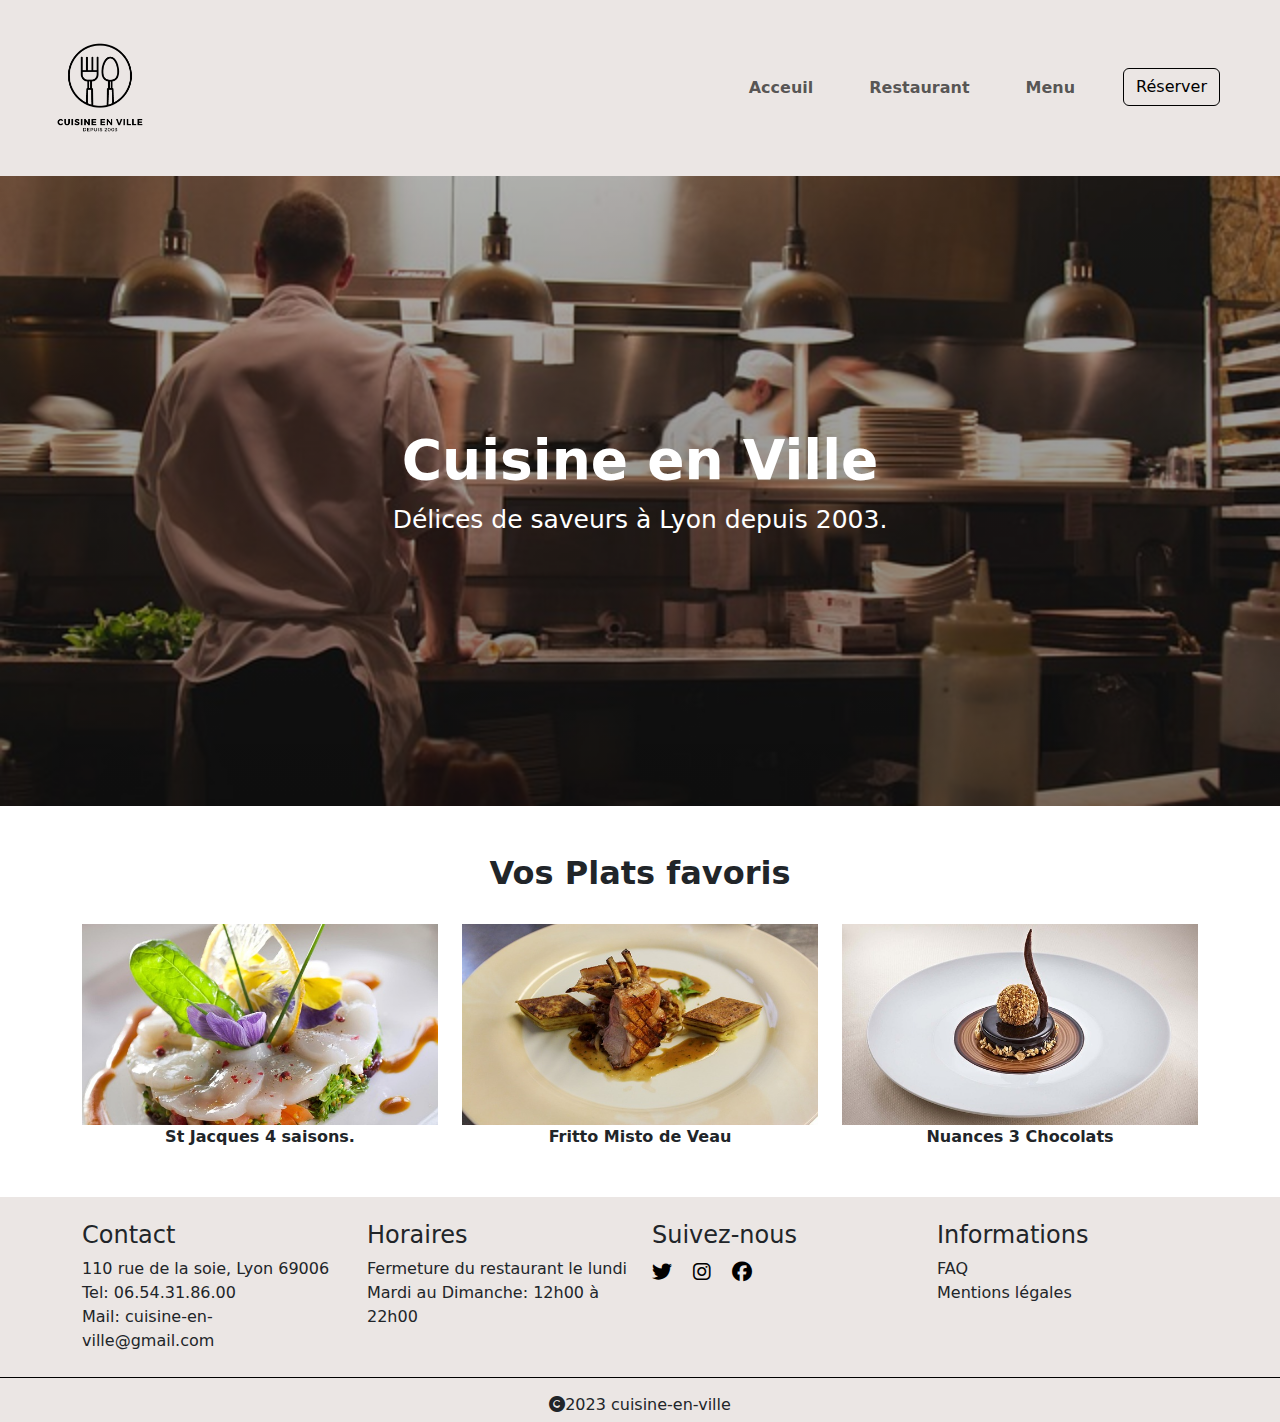
<file: index.html>
<!DOCTYPE html>
<html lang="fr">

<head>
  <meta charset="UTF-8">
  <meta http-equiv="X-UA-Compatible" content="IE=edge">
  <meta name="viewport" content="width=device-width, initial-scale=1.0">
  <!-- Bootstrap-->
  <link href="https://cdn.jsdelivr.net/npm/bootstrap@5.3.0-alpha1/dist/css/bootstrap.min.css" rel="stylesheet">
  <!--Fontawesome-->
  <link rel="stylesheet" href="https://cdnjs.cloudflare.com/ajax/libs/font-awesome/6.2.1/css/all.min.css">
  <!--Css-->
  <link rel="stylesheet" href="css/style.css">
  <title>Cuisine-en Ville</title>
</head>

<body>
  <header>
    <nav class="menu-navbar navbar navbar-expand-lg navbar-light w-100">
      <div class="container-fluid">
        <div class="navbar-brand mx-4 py-3">
          <img class="img" src="photo/Logo-Restaurant.png" alt="Logo du restaurant">
        </div>
        <button class="navbar-toggler" type="button" data-bs-toggle="collapse" data-bs-target="#navbarNavAltMarkup"
          aria-controls="navbarNavAltMarkup" aria-expanded="false" aria-label="Toggle navigation">
          <span class="navbar-toggler-icon"></span>
        </button>

        <div class="collapse navbar-collapse" id="navbarNavAltMarkup">
          <ul class="navbar-nav mb-2 ms-auto mb-lg-0 fw-bold">
            <li class="nav-item">
              <a class="nav-link pe-5" aria-current="page" href="/index.html">Acceuil</a>
            </li>
            <li class="nav-item">
              <a class="nav-link pe-5" href="Apropos.html">Restaurant</a>
            </li>
            <li class="nav-item">
              <a class="nav-link pe-5" href="Menu.html">Menu</a>
            </li>
            <li class="nav-item pe-5">
              <a class="btn btn-order" href="reservation.html">Réserver</a>
            </li>
          </ul>
        </div>
      </div>
    </nav>
  </header>

  <section class="banner d-flex justify-content-center align-items-center">
    <div class="container">
      <div class="row">
        <div class="text-white text-center">
          <h1 class="fw-bold">Cuisine en Ville</h1>
          <p>Délices de saveurs à Lyon depuis 2003.</p>
        </div>
      </div>
    </div>
  </section>

  <section class="py-5">
    <div class="container">
      <h2 class="fw-bold text-center pb-4">Vos Plats favoris</h2>

      <div class="row">
        <div class="col-lg-4">
          <img src="/photo/photo1.jpg" class="card-img-top" alt="Plat St Jacques 4 saisons">
          <div class="card-body">
            <p class="card-text text-center fw-bold">St Jacques 4 saisons.</p>
          </div>
        </div>

        <div class="col-lg-4">
          <img src="/photo/photo2.png" class="card-img-top" alt="Plat Fritto Misto de Veau">
          <div class="card-body">
            <p class="card-text text-center fw-bold">Fritto Misto de Veau</p>
          </div>
        </div>

        <div class="col-lg-4">
          <img src="/photo/photo3.jpg" class="card-img-top" alt="Dessert Nuances 3 Chocolats">
          <div class="card-body">
            <p class="card-text text-center fw-bold">Nuances 3 Chocolats</p>
          </div>
        </div>
      </div>
    </div>
  </section>

  <footer>
    <div class="container py-4">
      <div class="row">

        <div class="Contact col-lg-3">
          <h4>Contact</h4>
            <a class="nav-link" href="#">110 rue de la soie, Lyon 69006</a>
            <a class="nav-link" href="#">Tel: 06.54.31.86.00</a>
            <a class="nav-link" href="#">Mail: cuisine-en-ville@gmail.com</a>
        </div>

        <div class="Horaires col-lg-3">
          <h4>Horaires</h4>
          <p>Fermeture du restaurant le lundi <br> Mardi au Dimanche: 12h00 à 22h00</p>
        </div>

        <div class="reseaux-sociaux col-lg-3">
            <h4>Suivez-nous</h4>
            <div>
              <a href="#" class="social pe-3"><i class="fa-brands fa-twitter"></i></a>
              <a href="#" class="social pe-3"><i class="fa-brands fa-instagram"></i></a>
              <a href="#" class="social"><i class="fa-brands fa-facebook"></i></a>
            </div>
        </div>

        <div class="informations col-lg-3">
          <h4>Informations</h4>
            <a class="nav-link" href="#">FAQ</a>
            <a class="nav-link" href="#">Mentions légales</a>
        </div>

      </div>
    </div>

    <div class="footer-bottom text-center">
      <div class="separation"></div>
      <p><i class="fa-solid fa-copyright"></i>2023 cuisine-en-ville</p>
    </div>
  </footer>

  <!-- Bootstrap JS -->
  <script src="https://cdn.jsdelivr.net/npm/bootstrap@5.3.0-alpha1/dist/js/bootstrap.bundle.min.js"></script>

</body>

</html>
</file>
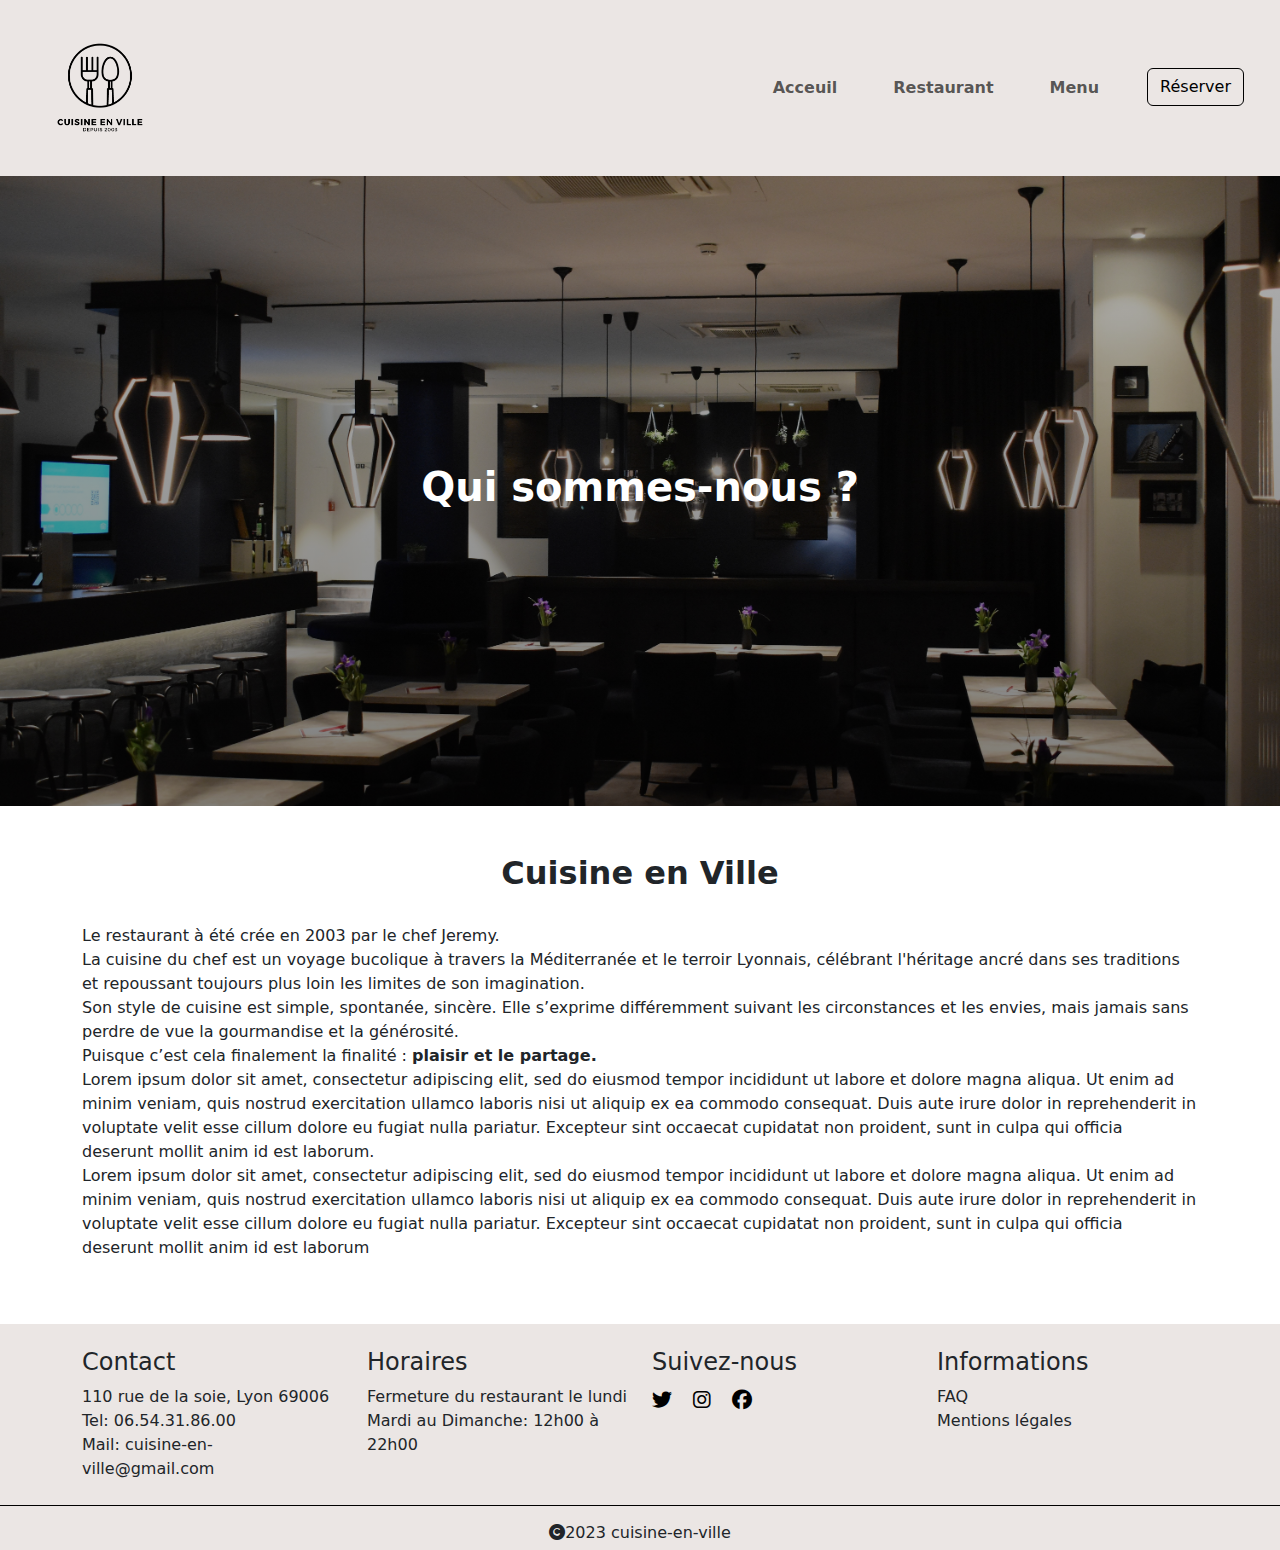
<file: Apropos.html>
<!DOCTYPE html>
<html lang="fr">

<head>
  <meta charset="UTF-8">
  <meta http-equiv="X-UA-Compatible" content="IE=edge">
  <meta name="viewport" content="width=device-width, initial-scale=1.0">
  <!-- Bootstrap-->
  <link href="https://cdn.jsdelivr.net/npm/bootstrap@5.3.0-alpha1/dist/css/bootstrap.min.css" rel="stylesheet">
  <!--Fontawesome-->
  <link rel="stylesheet" href="https://cdnjs.cloudflare.com/ajax/libs/font-awesome/6.2.1/css/all.min.css">
  <!--Css-->
  <link rel="stylesheet" href="css/style.css">
  <title>A propos</title>
</head>

<body>
  <header>
    <nav class="menu-navbar navbar navbar-expand-lg navbar-light w-100">
      <div class="container-fluid">
        <div class="navbar-brand mx-4 py-3">
          <img class="img" src="photo/Logo-Restaurant.png" alt="Logo du restaurant">
        </div>
        <button class="navbar-toggler" type="button" data-bs-toggle="collapse" data-bs-target="#navbarNavAltMarkup"
          aria-controls="navbarNavAltMarkup" aria-expanded="false" aria-label="Toggle navigation">
          <span class="navbar-toggler-icon"></span>
        </button>

        <div class="collapse navbar-collapse" id="navbarNavAltMarkup">
          <ul class="navbar-nav ms-auto mb-2 mb-lg-0 fw-bold">
            <li class="nav-item">
              <a class="nav-link pe-5" aria-current="page" href="/index.html">Acceuil</a>
            </li>
            <li class="nav-item">
              <a class="nav-link pe-5" href="Apropos.html">Restaurant</a>
            </li>
            <li class="nav-item">
              <a class="nav-link pe-5" href="Menu.html">Menu</a>
            </li>
            <li class="nav-item pe-4">
              <a class="btn btn-order" href="reservation.html">Réserver</a>
            </li>
          </ul>
        </div>
      </div>
    </nav>
  </header>

  <section class="Apropos d-flex justify-content-center align-items-center">
    <div class="container">
      <div class="row">
        <div class="text-white text-center">
          <h1 class="fw-bold">Qui sommes-nous ?</h1>
        </div>
      </div>
    </div>
  </section>

  <section class="py-5">
    <div class="container">
      <h2 class="fw-bold text-center pb-4">Cuisine en Ville</h2>

      <div class="row">
        <p>Le restaurant à été crée en 2003 par le chef Jeremy.<br>La cuisine du chef est un voyage bucolique à
          travers
          la Méditerranée et le terroir Lyonnais, célébrant l'héritage ancré dans ses traditions et repoussant toujours
          plus loin les limites de son imagination.<br>Son style de cuisine est simple, spontanée, sincère. Elle
          s’exprime
          différemment suivant les circonstances et les envies, mais jamais sans perdre de vue la gourmandise et la
          générosité.<br>Puisque c’est cela finalement la finalité : <strong> plaisir et le partage.</strong><br>
          Lorem ipsum dolor sit amet, consectetur adipiscing elit, sed do eiusmod tempor incididunt ut labore et dolore
          magna aliqua. Ut enim ad minim veniam, quis nostrud exercitation ullamco laboris nisi ut aliquip ex ea commodo
          consequat. Duis aute irure dolor in reprehenderit in voluptate velit esse cillum dolore eu fugiat nulla
          pariatur. Excepteur sint occaecat cupidatat non proident, sunt in culpa qui officia deserunt mollit anim id
          est laborum.<br>Lorem ipsum dolor sit amet, consectetur adipiscing elit, sed do eiusmod tempor incididunt ut
          labore et dolore magna aliqua. Ut enim ad minim veniam, quis nostrud exercitation ullamco laboris nisi ut
          aliquip ex ea commodo consequat. Duis aute irure dolor in reprehenderit in voluptate velit esse cillum dolore
          eu fugiat nulla pariatur. Excepteur sint occaecat cupidatat non proident, sunt in culpa qui officia deserunt
          mollit anim id est laborum</p>
      </div>
    </div>
  </section>

  <footer>
    <div class="container py-4">
      <div class="row">

        <div class="Contact col-lg-3">
          <h4>Contact</h4>
          <a class="nav-link" href="#">110 rue de la soie, Lyon 69006</a>
          <a class="nav-link" href="#">Tel: 06.54.31.86.00</a>
          <a class="nav-link" href="#">Mail: cuisine-en-ville@gmail.com</a>
        </div>

        <div class="Horaires col-lg-3">
          <h4>Horaires</h4>
          <p>Fermeture du restaurant le lundi <br> Mardi au Dimanche: 12h00 à 22h00</p>
        </div>

        <div class="reseaux-sociaux col-lg-3">
          <h4>Suivez-nous</h4>
          <div>
            <a href="#" class="social pe-3"><i class="fa-brands fa-twitter"></i></a>
            <a href="#" class="social pe-3"><i class="fa-brands fa-instagram"></i></a>
            <a href="#" class="social"><i class="fa-brands fa-facebook"></i></a>
          </div>
        </div>

        <div class="informations col-lg-3">
          <h4>Informations</h4>
          <a class="nav-link" href="#">FAQ</a>
          <a class="nav-link" href="#">Mentions légales</a>
        </div>

      </div>
    </div>

    <div class="footer-bottom text-center">
      <div class="separation"></div>
      <p><i class="fa-solid fa-copyright"></i>2023 cuisine-en-ville</p>
    </div>
  </footer>

  <!-- Bootstrap JS -->
  <script src="https://cdn.jsdelivr.net/npm/bootstrap@5.3.0-alpha1/dist/js/bootstrap.bundle.min.js"></script>

</body>

</html>
</file>
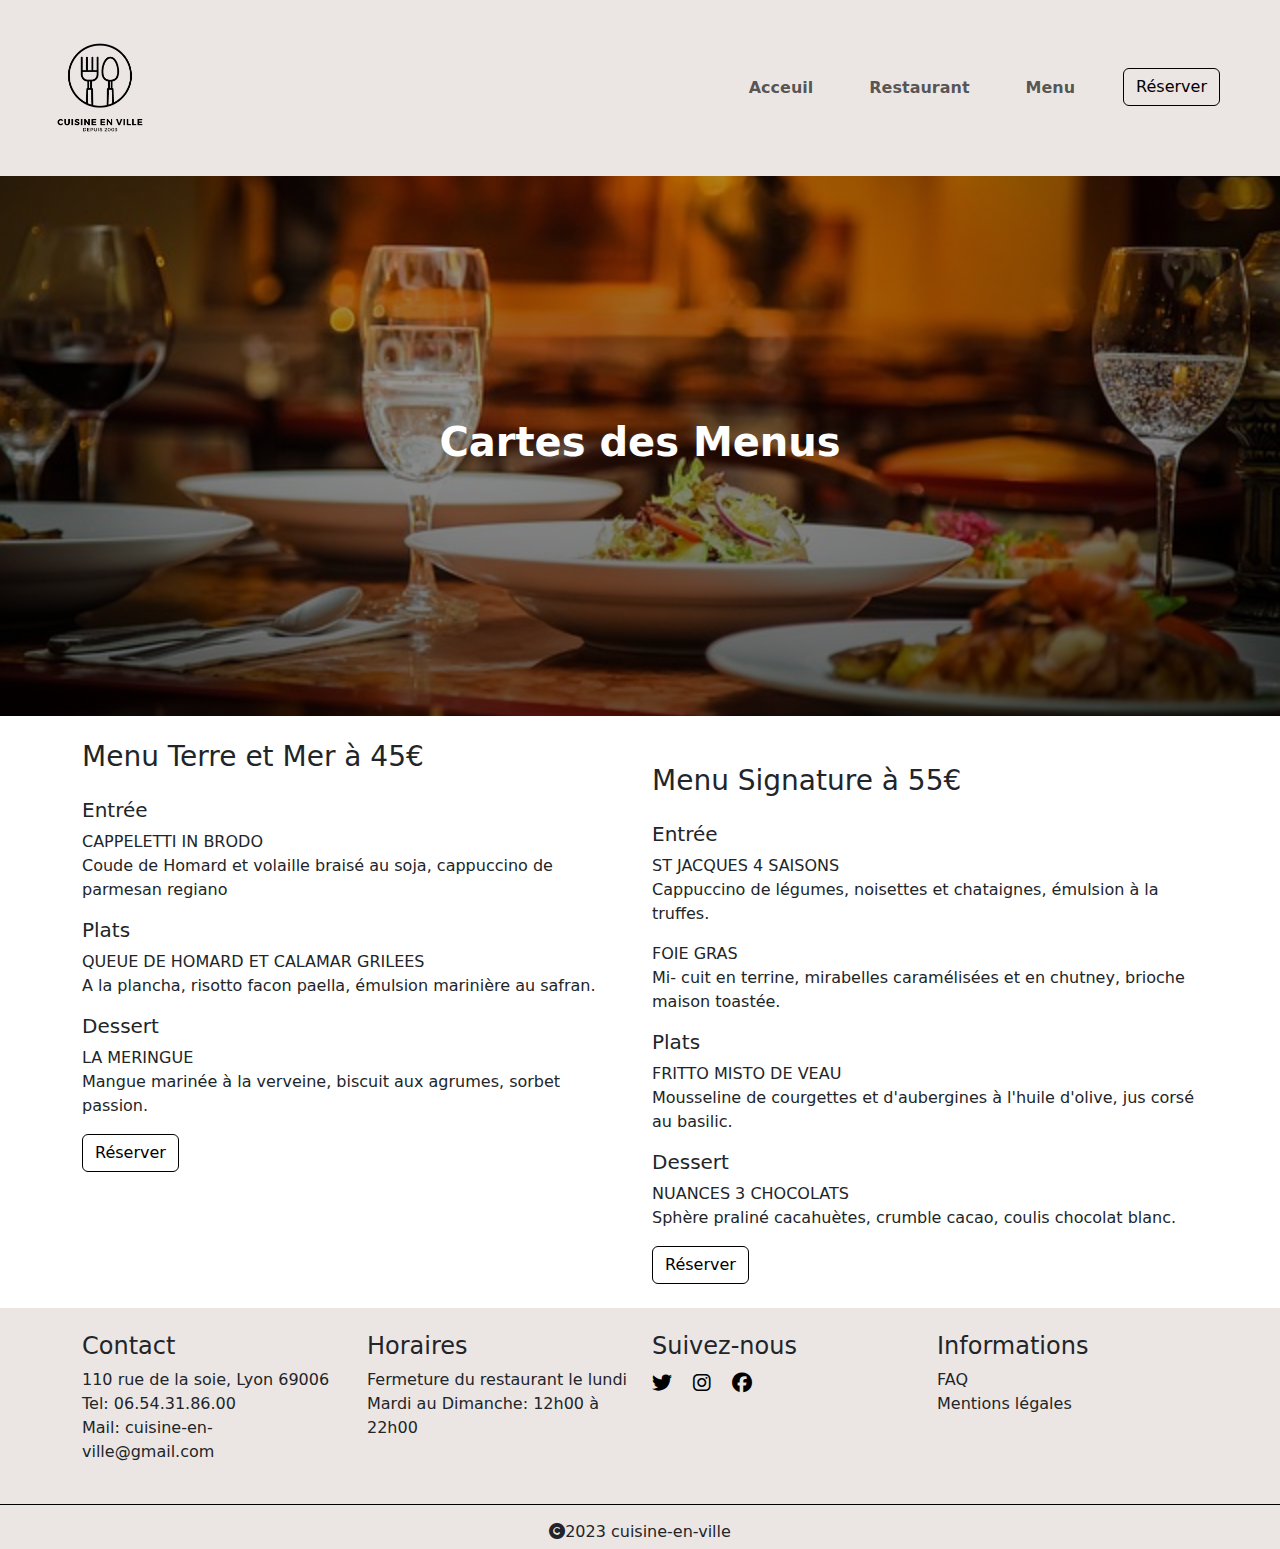
<file: Menu.html>
<!DOCTYPE html>
<html lang="fr">

<head>
  <meta charset="UTF-8">
  <meta http-equiv="X-UA-Compatible" content="IE=edge">
  <meta name="viewport" content="width=device-width, initial-scale=1.0">
  <!-- Bootstrap-->
  <link href="https://cdn.jsdelivr.net/npm/bootstrap@5.3.0-alpha1/dist/css/bootstrap.min.css" rel="stylesheet">
  <!--Fontawesome-->
  <link rel="stylesheet" href="https://cdnjs.cloudflare.com/ajax/libs/font-awesome/6.2.1/css/all.min.css">
  <!--Css-->
  <link rel="stylesheet" href="css/style.css">
  <title>Cuisine-en Ville</title>
</head>

<body>
  <header>
    <nav class="menu-navbar navbar navbar-expand-lg navbar-light w-100">
      <div class="container-fluid">
        <div class="navbar-brand mx-4 py-3">
          <img class="img" src="photo/Logo-Restaurant.png" alt="Logo du restaurant">
        </div>
        <button class="navbar-toggler" type="button" data-bs-toggle="collapse" data-bs-target="#navbarNavAltMarkup"
          aria-controls="navbarNavAltMarkup" aria-expanded="false" aria-label="Toggle navigation">
          <span class="navbar-toggler-icon"></span>
        </button>
        <div class="collapse navbar-collapse" id="navbarNavAltMarkup">
          <ul class="navbar-nav ms-auto mb-2 mb-lg-0 fw-bold">
            <li class="nav-item">
              <a class="nav-link pe-5" aria-current="page" href="/index.html">Acceuil</a>
            </li>
            <li class="nav-item">
              <a class="nav-link pe-5" href="Apropos.html">Restaurant</a>
            </li>
            <li class="nav-item">
              <a class="nav-link pe-5" href="Menu.html">Menu</a>
            </li>
            <li class="nav-item pe-5">
              <a class="btn btn-order" href="reservation.html">Réserver</a>
            </li>
          </ul>
        </div>
      </div>
    </nav>
  </header>

  <section class="Menu d-flex justify-content-center align-items-center">
    <div class="container">
      <div class="row">
        <div class="text-white text-center">
          <h1 class="fw-bold">Cartes des Menus</h1>
        </div>
      </div>
    </div>
  </section>

  <section class="py-4">
    <div class="container">
      <div class="row">

        <div class="col-lg-6">
          <div class="card-body">
            <h3 class="card-title"> Menu Terre et Mer à 45€</h3>
            <br>
            <h5>Entrée</h5>
            <p class="card-text">CAPPELETTI IN BRODO<br>Coude de Homard et volaille braisé au soja, cappuccino de
              parmesan regiano</p>
            <h5>Plats</h5>
            <p>QUEUE DE HOMARD ET CALAMAR GRILEES<BR>A la plancha, risotto facon paella, émulsion marinière au safran.
            </p>
            <h5>Dessert</h5>
            <p>LA MERINGUE<br>Mangue marinée à la verveine, biscuit aux agrumes, sorbet passion.</p>
            <a href="reservation.html" class="btn btn-order">Réserver</a>
          </div>
        </div>

        <div class="col-lg-6">
          <div class="card-body">
            <h3 class="card-title pt-4">Menu Signature à 55€</h3>
            <br>
            <h5>Entrée</h5>
            <p class="card-text">ST JACQUES 4 SAISONS<br>Cappuccino de légumes, noisettes et chataignes, émulsion à la
              truffes.</p>
            <p>FOIE GRAS <br> Mi- cuit en terrine, mirabelles caramélisées et en chutney, brioche maison toastée.</p>
            <h5>Plats</h5>
            <p>FRITTO MISTO DE VEAU<br>Mousseline de courgettes et d'aubergines à l'huile d'olive, jus corsé au basilic.
            </p>
            <h5>Dessert</h5>
            <p>NUANCES 3 CHOCOLATS<br>Sphère praliné cacahuètes, crumble cacao, coulis chocolat blanc.</p>
            <a href="reservation.html" class="btn btn-order">Réserver</a>
          </div>
        </div>

      </div>
    </div>
  </section>

  <footer>
    <div class="container py-4">
      <div class="row">

        <div class="Contact col-lg-3 pb-3">
          <h4>Contact</h4>
            <a class="nav-link" href="#">110 rue de la soie, Lyon 69006</a>
            <a class="nav-link" href="#">Tel: 06.54.31.86.00</a>
            <a class="nav-link" href="#">Mail: cuisine-en-ville@gmail.com</a>
        </div>

        <div class="Horaires col-lg-3 pb-3">
          <h4>Horaires</h4>
          <p>Fermeture du restaurant le lundi <br> Mardi au Dimanche: 12h00 à 22h00</p>
        </div>

        <div class="reseaux-sociaux col-lg-3 pb-3">
          <h4>Suivez-nous</h4>
          <div>
            <a href="#" class="social pe-3"><i class="fa-brands fa-twitter"></i></a>
            <a href="#" class="social pe-3"><i class="fa-brands fa-instagram"></i></a>
            <a href="#" class="social"><i class="fa-brands fa-facebook"></i></a>
          </div>
        </div>

        <div class="informations col-lg-3">
          <h4>Informations</h4>
            <a class="nav-link" href="#">FAQ</a>
            <a class="nav-link" href="#">Mentions légales</a>
        </div>

      </div>
    </div>

    <div class="footer-bottom text-center">
      <div class="separation"></div>
      <p><i class="fa-solid fa-copyright"></i>2023 cuisine-en-ville</p>
    </div>
  </footer>

  <!-- Bootstrap JS -->
  <script src="https://cdn.jsdelivr.net/npm/bootstrap@5.3.0-alpha1/dist/js/bootstrap.bundle.min.js"></script>
</body>

</html>
</file>
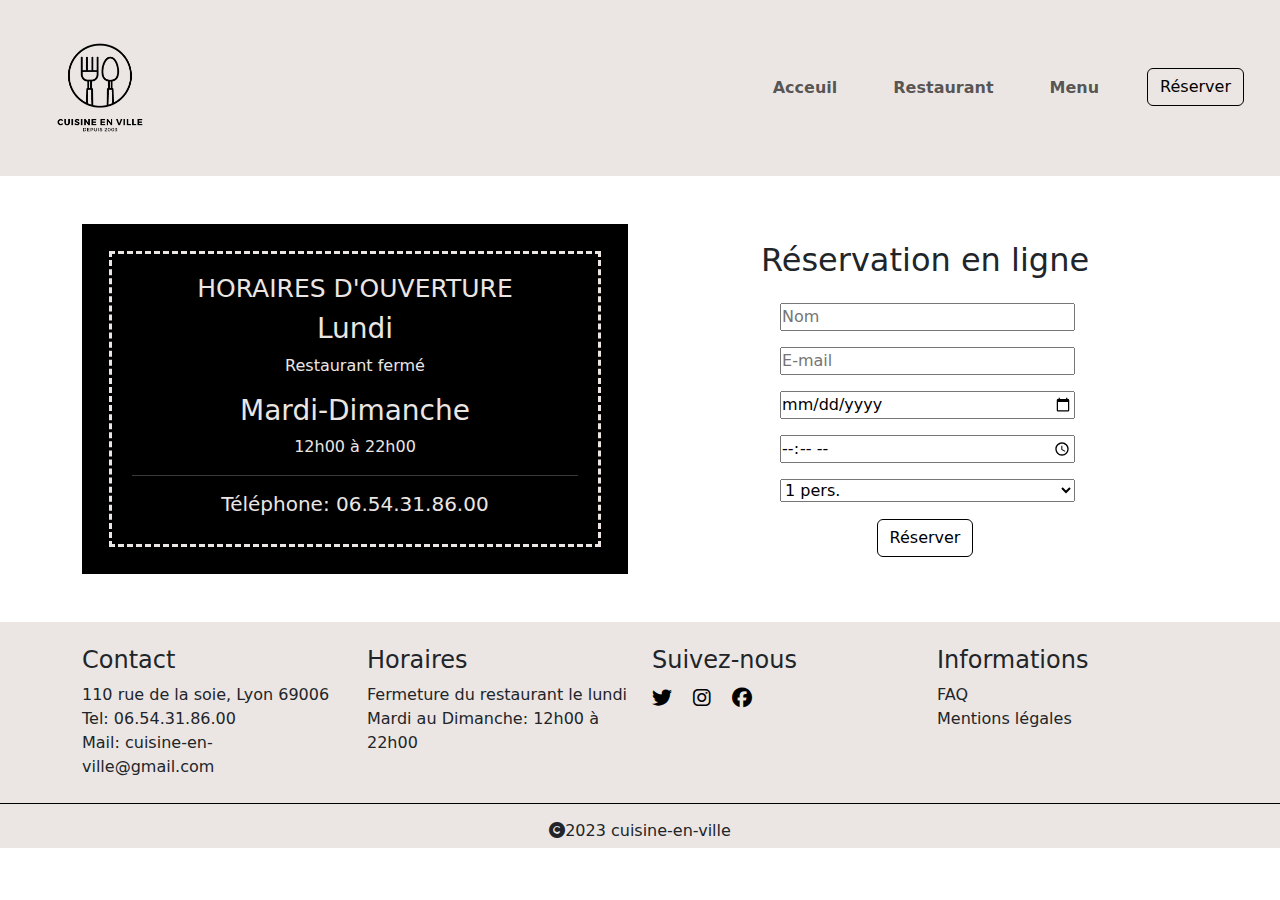
<file: reservation.html>
<!DOCTYPE html>
<html lang="fr">

<head>
  <meta charset="UTF-8">
  <meta http-equiv="X-UA-Compatible" content="IE=edge">
  <meta name="viewport" content="width=device-width, initial-scale=1.0">
  <!-- Bootstrap -->
  <link href="https://cdn.jsdelivr.net/npm/bootstrap@5.3.0-alpha1/dist/css/bootstrap.min.css" rel="stylesheet">
  <!-- Fontawesome -->
  <link rel="stylesheet" href="https://cdnjs.cloudflare.com/ajax/libs/font-awesome/6.2.1/css/all.min.css">
  <!-- Css -->
  <link rel="stylesheet" href="css/style.css">
  <title>Réservation</title>
</head>

<body>
  <header>
    <nav class="menu-navbar navbar navbar-expand-lg navbar-light w-100">
      <div class="container-fluid">
        <div class="navbar-brand mx-4 py-3">
          <img class="img" src="photo/Logo-Restaurant.png" alt="Logo du restaurant">
        </div>
        <button class="navbar-toggler" type="button" data-bs-toggle="collapse" data-bs-target="#navbarNavAltMarkup"
          aria-controls="navbarNavAltMarkup" aria-expanded="false" aria-label="Toggle navigation">
          <span class="navbar-toggler-icon"></span>
        </button>

        <div class="collapse navbar-collapse" id="navbarNavAltMarkup">
          <ul class="navbar-nav ms-auto mb-2 mb-lg-0 fw-bold">
            <li class="nav-item">
              <a class="nav-link pe-5" aria-current="page" href="/index.html">Acceuil</a>
            </li>
            <li class="nav-item">
              <a class="nav-link pe-5" href="Apropos.html">Restaurant</a>
            </li>
            <li class="nav-item">
              <a class="nav-link pe-5" href="Menu.html">Menu</a>
            </li>
            <li class="nav-item pe-4">
              <a class="btn btn-order" href="reservation.html">Réserver</a>
            </li>
          </ul>
        </div>
      </div>
    </nav>
  </header>


  <section class="container">
    <div class="row">
      <div class="container-reservation py-5 col-lg-6">
        <div class="container-time text-center ">
            <h2 class="title-open">Horaires d'ouverture</h2>
            <h3 class="title-days">Lundi</h3>
            <p>Restaurant fermé</p>
            <h3 class="title-days">Mardi-Dimanche</h3>
            <p>12h00 à 22h00</p>
            <hr>
            <h5 class="title-phone">Téléphone: 06.54.31.86.00</h5>
        </div>
      </div>

  
      <div class="container-form text-center d-flex justify-content-center align-items-center py-5 col-lg-6">
          <form action="#">
              <h2 class="title-reservation pb-3">Réservation en ligne</h2>

              <div class="form-field fw-bold pb-3 w-100">
                <label for="firstname"></label>
                <input type="text" name="Nom" placeholder="Nom" id="firstname">
              </div>

              <div class="form-field fw-bold pb-3">
                <label for="email-input"></label>
                <input type="text" name="email" placeholder="E-mail" id="email-input">
              </div>

              <div class="form-field fw-bold pb-3">
                <label for="date-input"></label>
                <input type="date" name="Date" id="date-input">
              </div>

              <div class="form-field fw-bold pb-3">
                <label for="time-input"></label>
                <input type="time" name="time" id="time-input">
              </div>

              <div class="form-field fw-bold pb-3">
                <label for="select-input"></label>
                <select name="select" id="select-input">
                  <option value="1">1 pers.</option>
                  <option value="2">2 pers.</option>
                  <option value="3">3 pers.</option>
                  <option value="4">4 pers.</option>
                  <option value="4+">4+ pers.</option>
                </select>
              </div>
            <button class="btn btn-order">Réserver</button>

          </form>
        </div>
      </div>
    </div>
    </div>
  </section>

  <footer>
    <div class="container py-4">
      <div class="row">

        <div class="Contact col-lg-3">
          <h4>Contact</h4>
          <a class="nav-link" href="#">110 rue de la soie, Lyon 69006</a>
          <a class="nav-link" href="#">Tel: 06.54.31.86.00</a>
          <a class="nav-link" href="#">Mail: cuisine-en-ville@gmail.com</a>
        </div>

        <div class="Horaires col-lg-3">
          <h4>Horaires</h4>
          <p>Fermeture du restaurant le lundi <br> Mardi au Dimanche: 12h00 à 22h00</p>
        </div>

        <div class="reseaux-sociaux col-lg-3">
          <h4>Suivez-nous</h4>
          <div>
            <a href="#" class="social pe-3"><i class="fa-brands fa-twitter"></i></a>
            <a href="#" class="social pe-3"><i class="fa-brands fa-instagram"></i></a>
            <a href="#" class="social"><i class="fa-brands fa-facebook"></i></a>
          </div>
        </div>

        <div class="informations col-lg-3">
          <h4>Informations</h4>
          <a class="nav-link" href="#">FAQ</a>
          <a class="nav-link" href="#">Mentions légales</a>
        </div>

      </div>
    </div>

    <div class="footer-bottom text-center">
      <div class="separation"></div>
      <p><i class="fa-solid fa-copyright"></i>2023 cuisine-en-ville</p>
    </div>
  </footer>

  <!-- Bootstrap JS -->
  <script src="https://cdn.jsdelivr.net/npm/bootstrap@5.3.0-alpha1/dist/js/bootstrap.bundle.min.js"></script>

</body>

</html>
</file>
<file: css/style.css>
@import url('https://fonts.googleapis.com/css2?family=Roboto&display=swap');

* {
  margin: 0;
  padding: 0;
}

.Roboto {
  font-family: Roboto,sans-serif;
}

.menu-navbar {
  background-color: #EBE6E4;
}

.menu-navbar .img {
  width: 8rem;
}

.btn-order {
  color: #000;
  border-color: #000;
  transition: 0.5s;
}

.btn-order:hover {
  color: #EBE6E4;
  background-color: black;
}

.banner {
  background-image: linear-gradient(rgba(0, 0, 0, 0.3), rgba(0, 0, 0, 0.5)),
    url("/photo/photo-accueil.jpg");
  background-position: center;
  background-size: cover;
  min-height: 70vh;
}

.banner h1{
  font-size: 55px;
}

.banner p{
  font-size: 25px;
}

footer {
  background-color: #EBE6E4;
}

footer li {
  list-style-type: none;
}

.reseaux-sociaux a {
  font-size: 20px;
  color: #000;
}

.footer-bottom .separation {
  width: 100%;
  height: 1px;
  background-color: #000;
}

.footer-bottom p {
  margin: 15px 0 0 0;
  padding-bottom: 5px;
}

/* Css de la page A propos */

.Apropos {
  background-image: linear-gradient(rgba(0, 0, 0, 0.3), rgba(0, 0, 0, 0.5)),
    url("/photo/photo-restaurant.jpg");
  background-position: center;
  background-size: cover;
  min-height: 70vh;
}

/*Css de la page Menu*/

.Menu {
  background-image: linear-gradient(rgba(0, 0, 0, 0.3), rgba(0, 0, 0, 0.6)),
    url("/photo/photo-Menu.jpg");
  background-position: center;
  background-size: cover;
  min-height: 60vh;
}

/*css de la page réservation*/

.container-time {
  background-color: #000;
  color: #ebe6e4;
  padding: 50px;
  outline: 3px dashed #EBE6E4;
  outline-offset: -30px;
}

.title-open{
  font-size: 25px;
  text-transform: uppercase;
}

input, select{
  width: 90%;
 }
</file>
